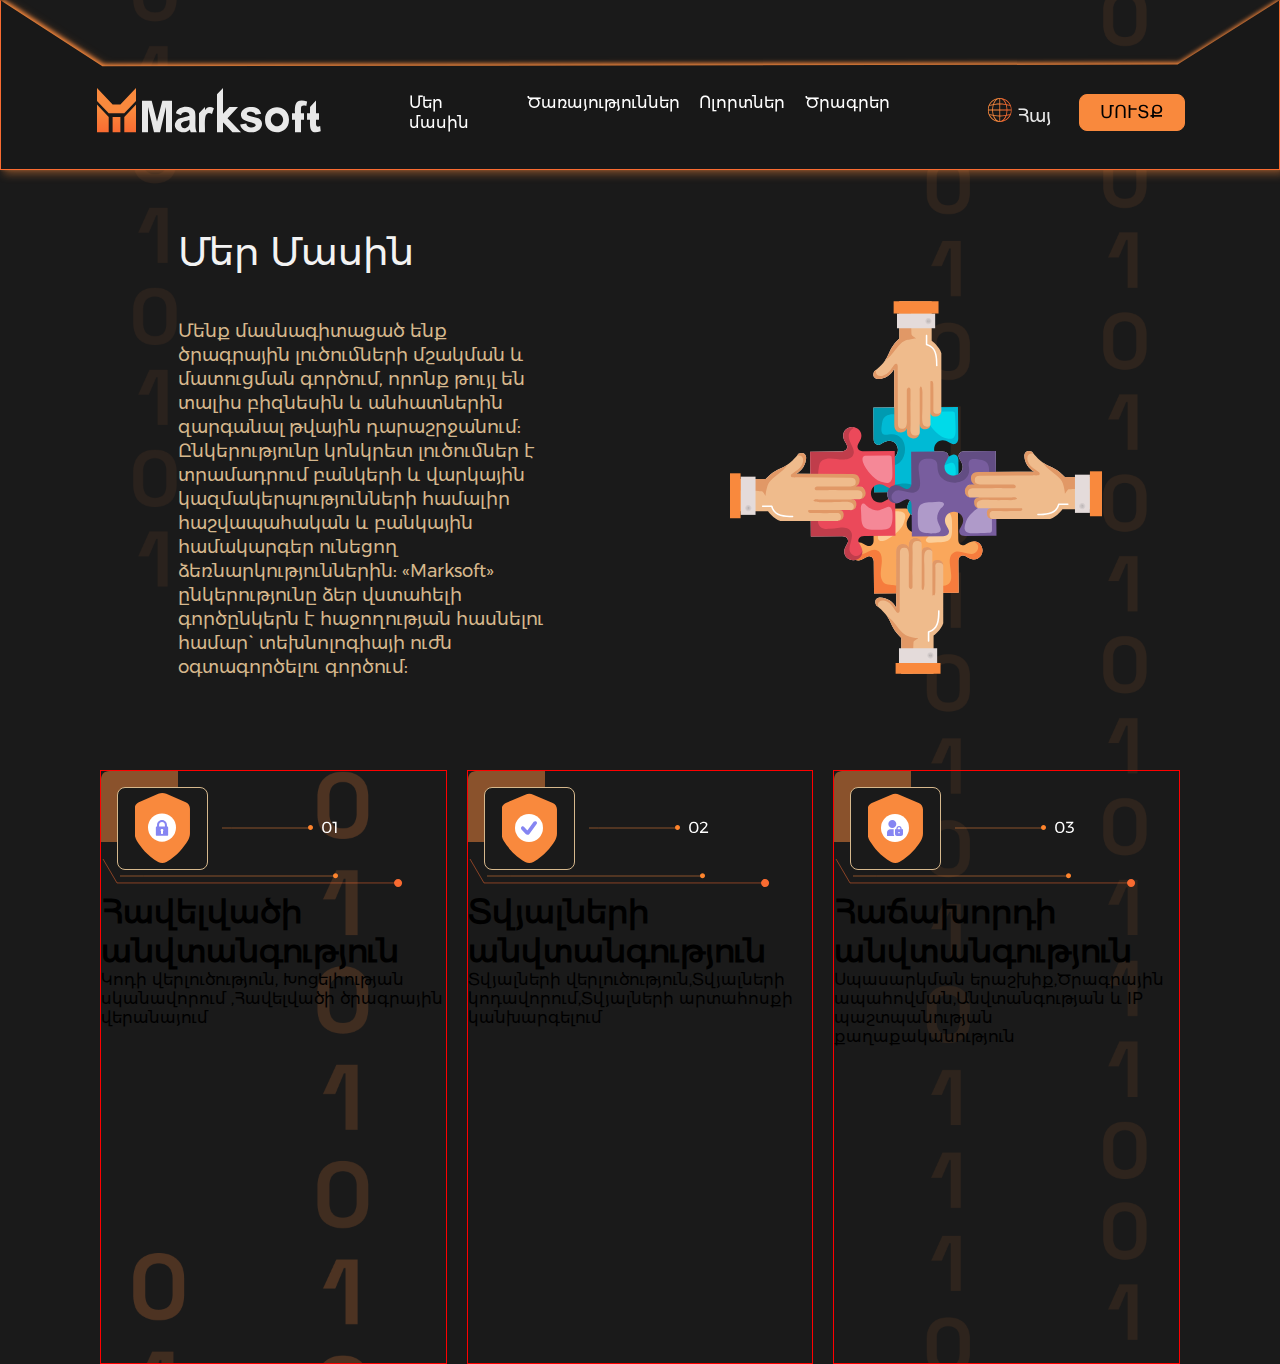
<file: wow tnayin/index.html>
<!DOCTYPE html>
<html lang="en">

<head>
    <meta charset="UTF-8">
    <meta name="viewport" content="width=device-width, initial-scale=1.0">
    <title>Document</title>
    
    <link rel="stylesheet" href="./assets/css/style.css">
    <link rel="stylesheet" href="./assets/css/@media.css">
    <link rel="stylesheet" href="https://cdnjs.cloudflare.com/ajax/libs/animate.css/4.1.1/animate.min.css" />

</head>

<body>
    <!-- header starts -->
    <header>
        <div class="header-nav">
            <div class="content">
                <div class="navblock">
                    <div class="logo">
                        <img src="./assets/img/logo.svg" alt="">
                    </div>
                    <div class="navbar-menu">
                        <ul>
                            <li><a href="">Մեր մասին</a></li>
                            <li><a href="">Ծառայություններ</a></li>
                            <li><a href="">Ոլորտներ</a></li>
                            <li><a href="">Ծրագրեր</a></li>
                        </ul>

                    </div>
                    <div class="lenguege">
                        <div class="leng">
                            <img src="./assets/img/globus.svg" alt="">
                            <span>Հայ</span>
                        </div>
                        <div class="button">
                            <button>ՄՈՒՏՔ</button>
                        </div>

                    </div>
                </div>
            </div>
        </div>

    </header>
    <!-- ------------------------header end------ -->
<!-- main start -->
<main>
    <section>
        <div class="section1">
            <div class="infoBlok">
               <div class="textInfo"></div>
               <div class="imgStyle"></div>

            </div>
        </div>

    </section>
    <section>
        <div class="section2">
            
        </div>
    </section>
</main>
<!-- main finish -->




    <script src="./assets/js/script.js"></script>
    <script src="https://cdn.jsdelivr.net/npm/wowjs@1.1.3/dist/wow.min.js"></script>
    <script>
        new WOW(),init();
    </script>
</body>

</html>
</file>
<file: wow tnayin/assets/css/style.css>
* {
    margin: 0;
    padding: 0;
    box-sizing: border-box;
}

*::after,
*::before {
    box-sizing: inherit;
}


@font-face {
    font-family: 'Montserratarm-Regular';
    src: url(../fonts/Montserratarm-Regular.otf);
}

body {
    font-family: 'Montserratarm-Regular';
    font-size: 16px;
    font-weight: 400;
    background-image: url(../img/body.png);
    background-position: center;
    background-repeat: no-repeat;
    background-size: cover;
}

/* ----------------------------------------header start------------- */

.header-nav {
    width: 100%;
    height: 170px;
    filter: drop-shadow(0.1em -0.1em 2px rgba(249, 137, 61, 1)) drop-shadow(0.25em 0.25em 4px rgba(249, 137, 61, 0.4));
    ;

}

.content {
    width: 100%;
    min-height: 170px;
    clip-path: polygon(8% 39%, 92% 38%, 100% 0, 100% 100%, 0 100%, 0 0);
    border: 1px solid #F96B31;
    background: #181818;
    box-shadow: 0px 0px 30px 0px #F9893D66;
    display: flex;
    justify-content: space-around;
    align-items: center;
}

.navblock {
    width: 100%;
    display: flex;
    justify-content: space-between;
    align-items: center;
    padding-top: 55px;
    padding-inline: 7.5%;

}

.navbar-menu ul {
    display: grid;
    list-style: none;
    grid-template-columns: 98px 152px 86px 84px;
    margin-bottom: unset !important;
    padding-left: unset !important;
    grid-gap: 20px;
    font-size: 16px;
    font-weight: 400;
    line-height: 19.5px;
    text-align: left;
    text-underline-position: from-font;
    text-decoration-skip-ink: none;
    color: #ffffff;
}

.navbar-menu ul li a {
    color: inherit !important;
    text-decoration: none !important;
}

.navbar-menu ul li a::after {
    content: '';
    display: block;
    position: absolute;
    background: #F96B31;
    height: 1px;

}

.navbar-menu ul li a:hover {
    color: #F96B31 !important;
}


.lenguege {
    display: grid;
    grid-template-columns: 83px 103px;
    margin-bottom: unset !important;
    padding-left: unset !important;
    grid-gap: 20px;
    justify-items: center;
    align-items: center;

}

.leng {
    gap: 20px;
}

.leng span {
    width: 43px;
    height: 22px;
    font-size: 18px;
    font-weight: 500;
    line-height: 21.94px;
    text-align: left;
    text-underline-position: from-font;
    text-decoration-skip-ink: none;
    color: #E8E8E8;



}

.button button {
    padding: 10px 20px 10px 20px;
    border-radius: 8px;
    -webkit-border-radius: 8px;
    -moz-border-radius: 8px;
    -ms-border-radius: 8px;
    -o-border-radius: 8px;
    font-size: 18px;
    font-weight: 500;
    line-height: 15px;
    text-align: center;
    text-underline-position: from-font;
    text-decoration-skip-ink: none;
    background: #F9893D;
    border: solid 1px #F9893D;
    outline: none;


}

/* ===========header finish====== */

/* =============== section 1==== */

.section1 {
    width: 100%;
    min-height: 600px;
    /* border: solid 1px #F96B31; */
    padding-inline: 7.5%;
}

.infoBlok {

    width: 100%;
    height: 580px;
    display: grid;
    grid-template-columns: 1fr 1fr;
    grid-template-rows: auto;
    grid-gap: 180px;
    padding-top: 55px;
    padding-inline: 7.5%;
    /* border: solid red; */

}

.textInfo {
    /* border: solid #F9893D; */
    display: flex;
    justify-content: flex-start;
    align-items: flex-start;
    flex-direction: column;
}

.imgStyle {
    /* border: solid #F9893D; */
    background-image: url(../img/dzerqer.svg);
    background-size: 100% 100%;
}

arrayH1 {

    font-size: 38px;
    font-weight: 500;
    line-height: 54px;
    text-align: left;
    text-underline-position: from-font;
    text-decoration-skip-ink: none;
    color: #F3F3F3;
    text-transform: capitalize;


}

arraySpan {
    margin-top: 40px;
    font-size: 18px;
    font-weight: 400;
    line-height: 24px;
    text-align: left;
    text-underline-position: from-font;
    text-decoration-skip-ink: none;
    color: #D6B88D;


}


/* /////////////////==========span 2-------------- */


.section2 {
    width: 100%;
    min-height: 594px;
    display: grid;
    grid-template-columns: 1fr 1fr 1fr;
    /* grid-temp3late-rows: 281px 281px 281px; */
    padding-inline: 100px;
    grid-gap: 20px;
}


.item{
    border: solid 1px red;
}

item{
    max-width: 485px;
    width: 100%;
    min-height: 330px;
    border: solid 1px #F96B31;
}
</file>
<file: wow tnayin/assets/css/@media.css>
@media screen and (max-width:1174px) {
    .infoBlok {
        width: 100%;
        height: 580px;
        display: grid;
        grid-template-columns: 1fr 1fr;
        grid-template-rows: auto;
        grid-gap: 50px;
        padding-top: 55px;
        padding-inline: 7.5%;
        /* border: solid red; */
    }
}

@media screen and (max-width:1145px) {

    .navbar-menu ul {
        display: none;
    }

}

@media screen and (max-width:998px) {

    .infoBlok {
        width: 100%;
        min-height: 961px;
        display: flex;
        justify-content: center;
        align-items: center;
        flex-wrap: wrap;
    }

    .imgStyle {
        width: 440px;
        height: 430px;
        /* border: solid #F9893D; */
        background-image: url(../img/dzerqer.svg);
        background-size: 100% 100%;


    }


}
@media screen and (max-width:570px) {
    .imgStyle {
        width: 340px;
        height: 330px;
        /* border: solid #F9893D; */
        background-image: url(../img/dzerqer.svg);
        background-size: 100% 100%;


    } 
}
@media screen and (max-width:465px){
    .infoBlok{
        display: grid;
        grid-template-columns: 1fr;
        grid-gap: 20px;
    }
    .imgStyle {
        width: 240px;
        height: 230px;
        /* border: solid #F9893D; */
        background-image: url(../img/dzerqer.svg);
        background-size: 100% 100%;


    } 
}

@media screen and (max-width:510px) {

    .lenguege {
        display: none;
    }


}
</file>
